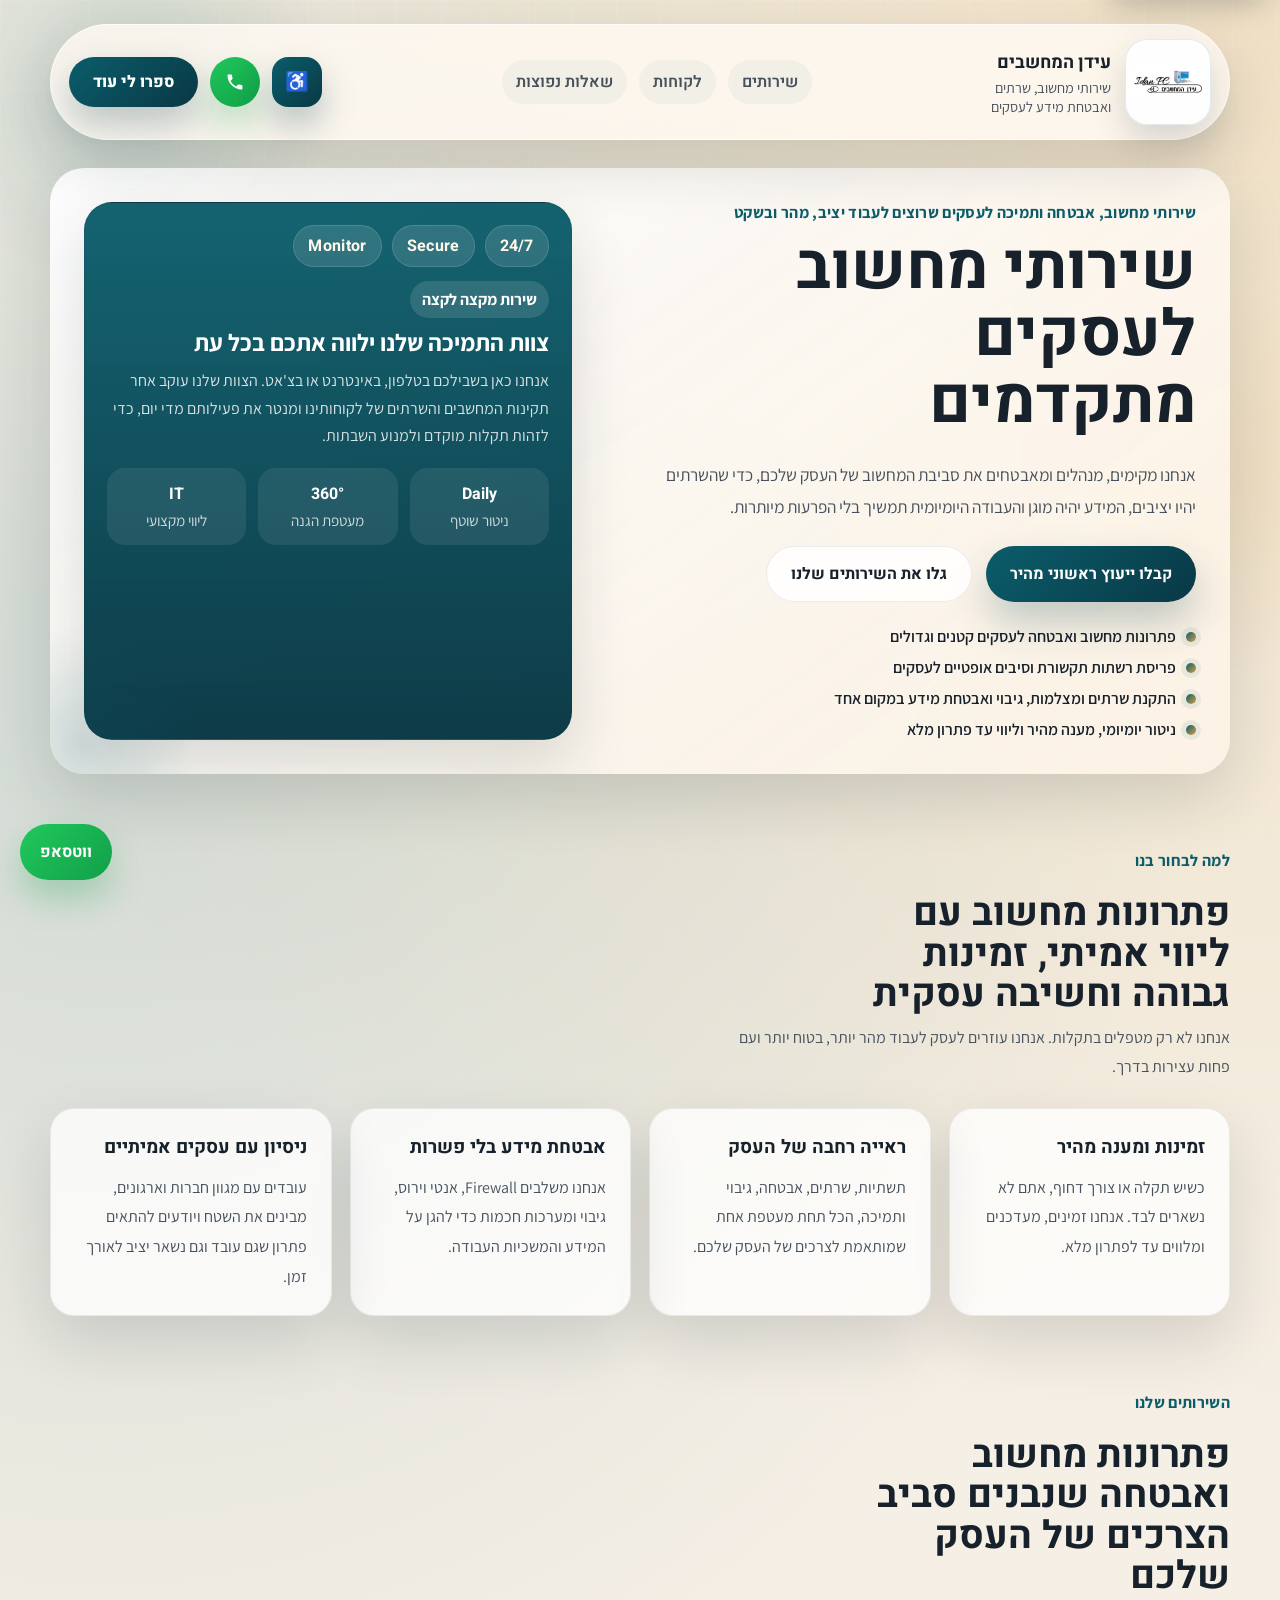
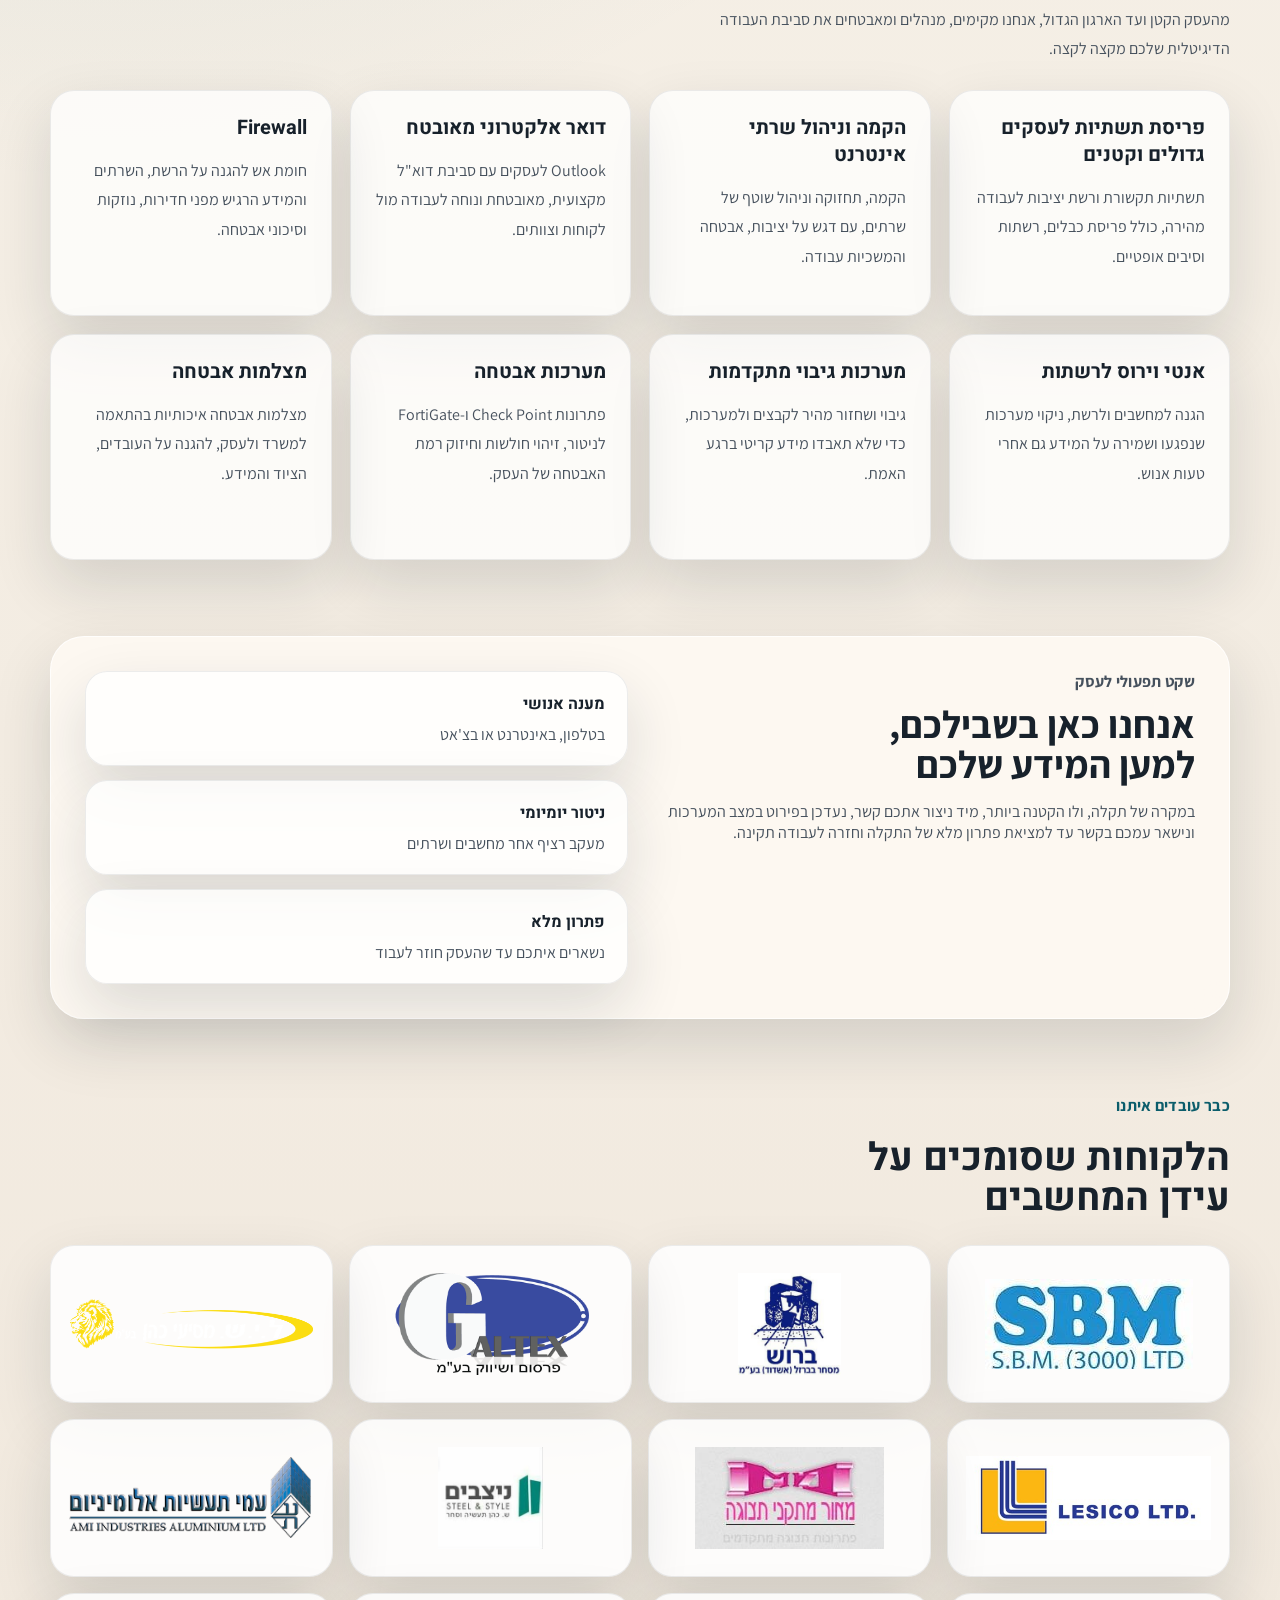
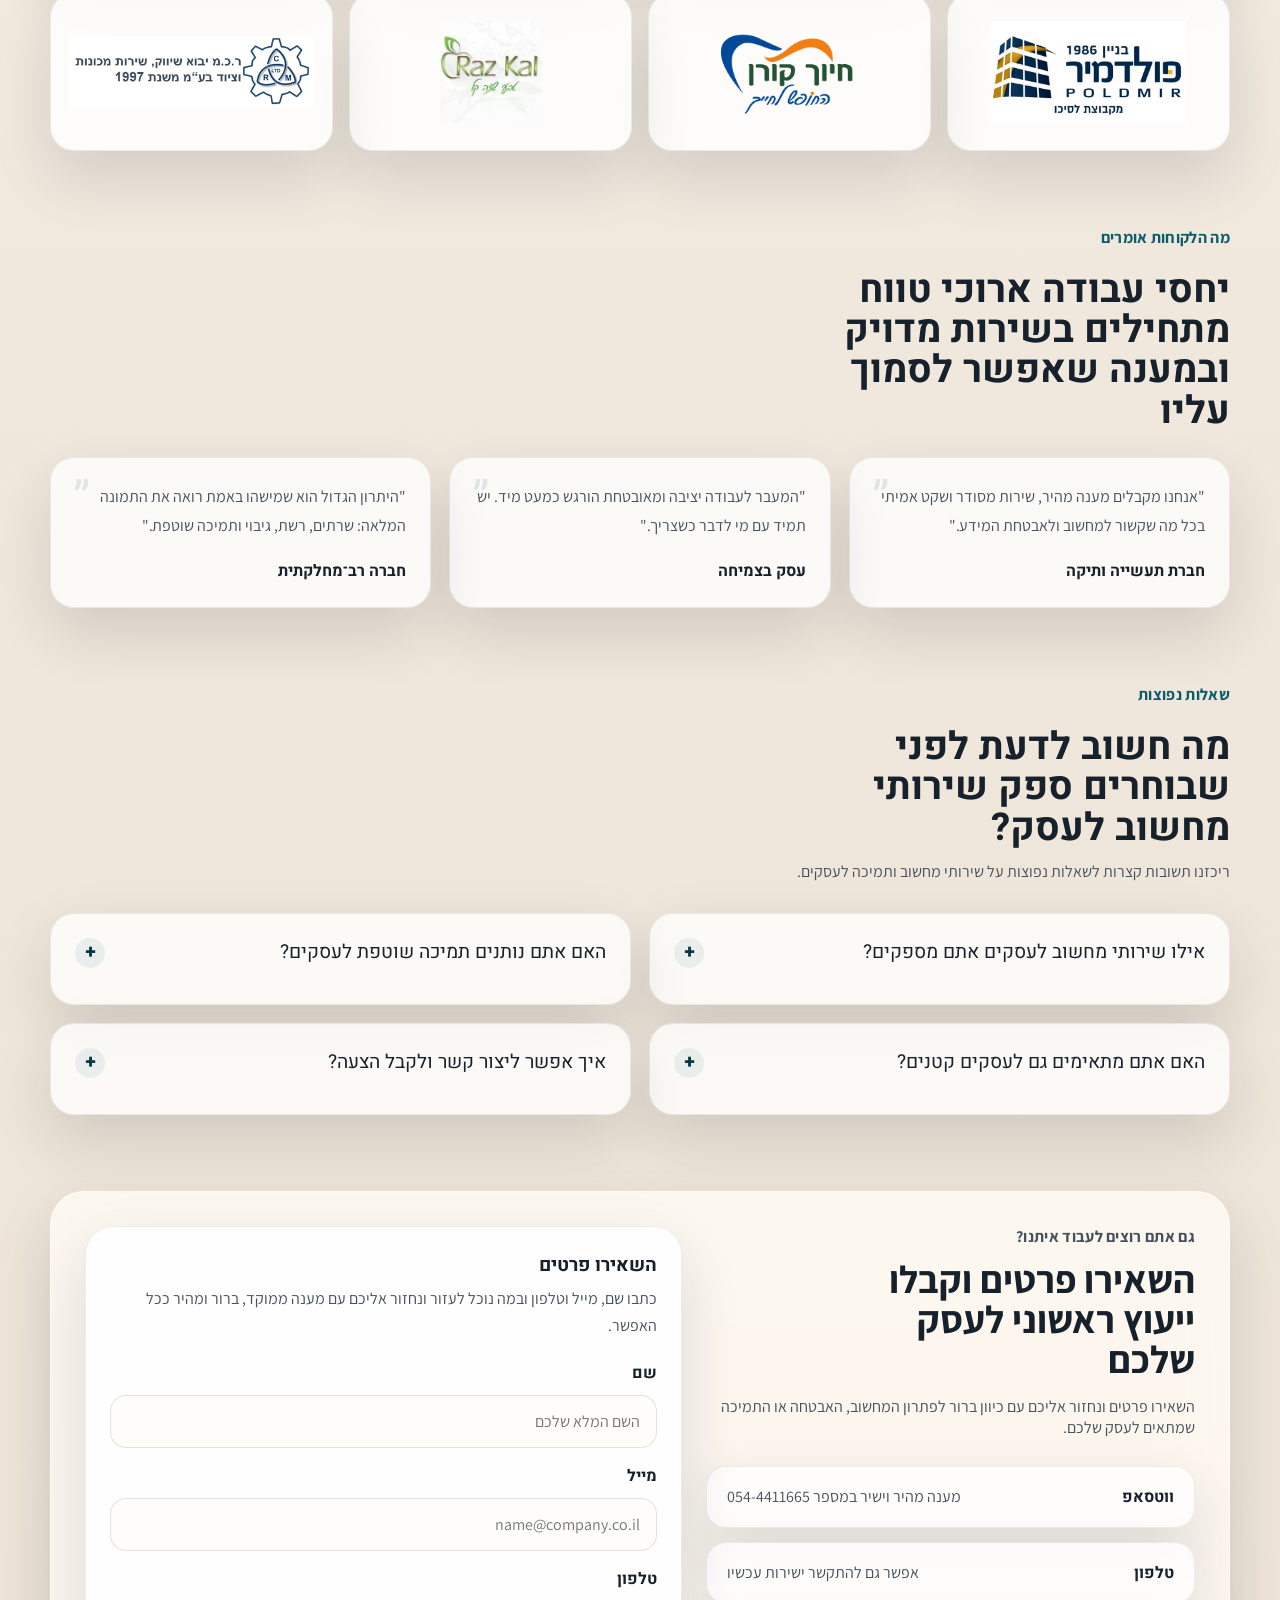
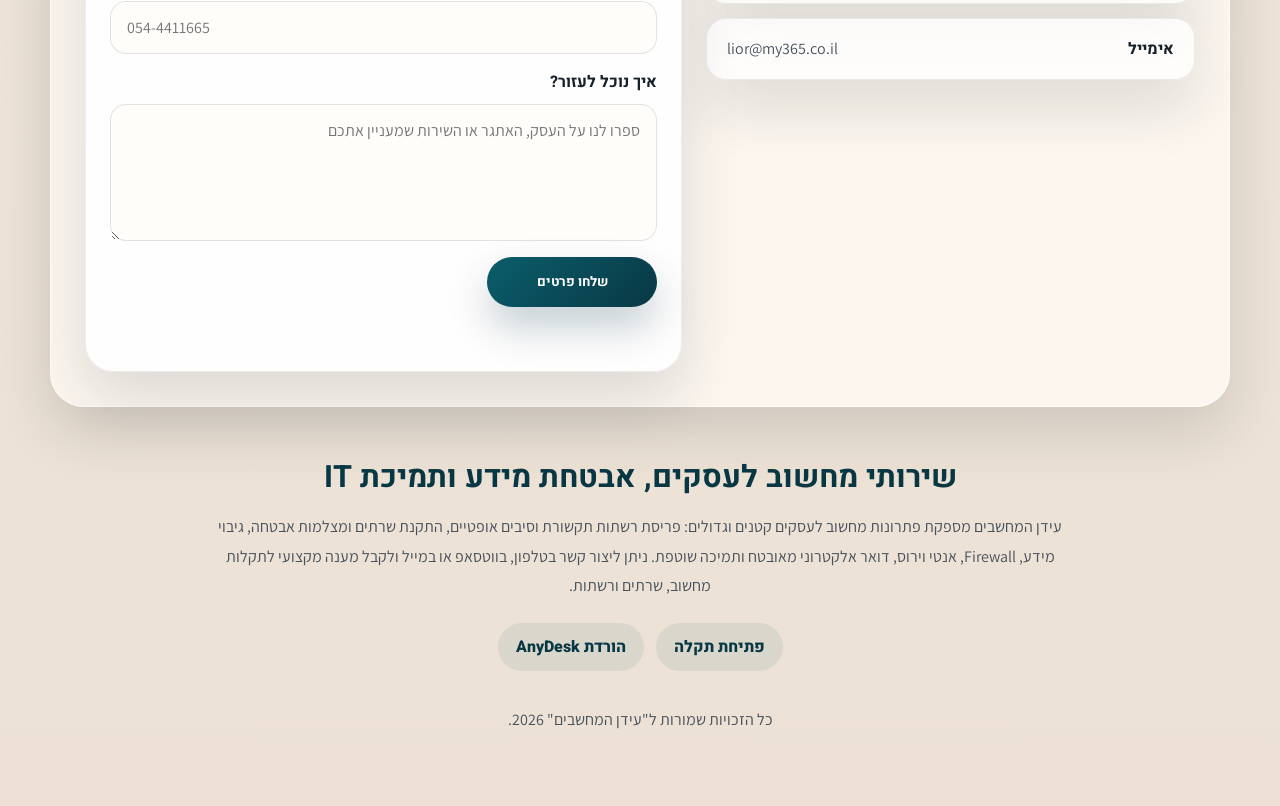
<file: index.html>
<!DOCTYPE html>
<html lang="he" dir="rtl">
<head>
  <meta charset="UTF-8">
  <meta name="viewport" content="width=device-width, initial-scale=1.0">
  <title>עידן המחשבים | שירותי מחשוב, שרתים ואבטחת מידע לעסקים</title>
  <meta
    name="description"
    content='עידן המחשבים מספקת שירותי מחשוב לעסקים, אבטחת מידע, ניהול שרתים, Outlook לעסקים, גיבויים, Firewall, אנטי וירוס ותמיכת IT שוטפת.'
  >
  <meta name="robots" content="index, follow, max-image-preview:large">
  <meta name="theme-color" content="#0b5d6b">
  <link rel="icon" href="assets/logos/לוגו.jpg" type="image/jpeg">
  <link rel="apple-touch-icon" href="assets/logos/לוגו.jpg">
  <link rel="canonical" href="https://my365.co.il/">
  <meta property="og:locale" content="he_IL">
  <meta property="og:type" content="website">
  <meta property="og:url" content="https://my365.co.il/">
  <meta property="og:title" content="עידן המחשבים | שירותי מחשוב, שרתים ואבטחת מידע לעסקים">
  <meta property="og:description" content="שירותי מחשוב לעסקים: תשתיות, שרתים, גיבויים, דוא״ל מאובטח, Firewall, אבטחת מידע ותמיכה שוטפת.">
  <meta property="og:image" content="https://my365.co.il/assets/logos/%D7%9C%D7%95%D7%92%D7%95.jpg">
  <meta property="og:image:alt" content="לוגו עידן המחשבים">
  <meta name="twitter:card" content="summary_large_image">
  <meta name="twitter:title" content="עידן המחשבים | שירותי מחשוב, שרתים ואבטחת מידע לעסקים">
  <meta name="twitter:description" content="שירותי מחשוב לעסקים עם תמיכה שוטפת, שרתים, גיבויים ואבטחת מידע.">
  <meta name="twitter:image" content="https://my365.co.il/assets/logos/%D7%9C%D7%95%D7%92%D7%95.jpg">
  <link rel="preconnect" href="https://fonts.googleapis.com">
  <link rel="preconnect" href="https://fonts.gstatic.com" crossorigin>
  <link href="https://fonts.googleapis.com/css2?family=Heebo:wght@400;500;700;800&family=Assistant:wght@400;600;700&display=swap" rel="stylesheet">
  <link rel="stylesheet" href="styles.css">
  <script type="application/ld+json">
    {
      "@context": "https://schema.org",
      "@graph": [
        {
          "@type": "Organization",
          "name": "עידן המחשבים",
          "url": "https://my365.co.il/",
          "telephone": "+972-54-441-1665",
          "email": "lior@my365.co.il",
          "logo": "https://my365.co.il/assets/logos/%D7%9C%D7%95%D7%92%D7%95.jpg",
          "contactPoint": [
            {
              "@type": "ContactPoint",
              "telephone": "+972-54-441-1665",
              "contactType": "customer service",
              "availableLanguage": ["he"]
            }
          ]
        },
        {
          "@type": "FAQPage",
          "mainEntity": [
            {
              "@type": "Question",
              "name": "אילו שירותי מחשוב לעסקים אתם מספקים?",
              "acceptedAnswer": {
                "@type": "Answer",
                "text": "עידן המחשבים מספקת שירותי מחשוב לעסקים הכוללים תשתיות תקשורת, שרתים, Outlook לעסקים, Firewall, אנטי וירוס, גיבויים, מערכות אבטחה ומצלמות אבטחה."
              }
            },
            {
              "@type": "Question",
              "name": "האם אתם נותנים תמיכה שוטפת לעסקים?",
              "acceptedAnswer": {
                "@type": "Answer",
                "text": "כן. צוות התמיכה של עידן המחשבים מלווה עסקים באופן שוטף, מנטר מחשבים ושרתים מדי יום, ומספק מענה מהיר עד לפתרון מלא של התקלה."
              }
            },
            {
              "@type": "Question",
              "name": "איך אפשר ליצור קשר עם עידן המחשבים?",
              "acceptedAnswer": {
                "@type": "Answer",
                "text": "ניתן ליצור קשר עם עידן המחשבים דרך טופס יצירת קשר באתר, בטלפון 054-4411665 או בווטסאפ לאותו מספר."
              }
            }
          ]
        }
      ]
    }
  </script>
</head>
<body>
  <a class="skip-link" href="#mainContent">דלגו לתוכן המרכזי</a>

  <div class="ambient ambient-one"></div>
  <div class="ambient ambient-two"></div>

  <a class="floating-whatsapp whatsapp-link" data-whatsapp-text="שלום, אשמח לקבל פרטים על שירותי עידן המחשבים." data-lead-source="floating-whatsapp" href="https://wa.me/972544411665?text=%D7%A9%D7%9C%D7%95%D7%9D%2C%20%D7%90%D7%A9%D7%9E%D7%97%20%D7%9C%D7%A7%D7%91%D7%9C%20%D7%A4%D7%A8%D7%98%D7%99%D7%9D%20%D7%A2%D7%9C%20%D7%A9%D7%99%D7%A8%D7%95%D7%AA%D7%99%20%D7%A2%D7%99%D7%93%D7%9F%20%D7%94%D7%9E%D7%97%D7%A9%D7%91%D7%99%D7%9D." target="_blank" rel="noreferrer" aria-label="פנייה בווטסאפ">
    <span>ווטסאפ</span>
  </a>

  <div class="page-shell">
    <header class="site-header">
      <a class="brand" href="#hero" aria-label="עידן המחשבים">
        <img class="brand-logo" src="assets/logos/לוגו.jpg" alt="לוגו עידן המחשבים">
        <span class="brand-text">
          <strong>עידן המחשבים</strong>
          <small>שירותי מחשוב, שרתים<br>ואבטחת מידע לעסקים</small>
        </span>
      </a>

      <nav class="site-nav" id="siteNav" aria-label="ניווט ראשי">
        <a href="#services">שירותים</a>
        <a href="#clients">לקוחות</a>
        <a href="#faq">שאלות נפוצות</a>
      </nav>

      <div class="header-actions">
        <button class="menu-toggle" type="button" aria-expanded="false" aria-controls="siteNav" aria-label="פתחו תפריט">
          <span></span>
          <span></span>
          <span></span>
        </button>
        <div class="a11y-widget">
          <button class="a11y-trigger" id="accessibilityTrigger" type="button" aria-expanded="false" aria-controls="accessibilityPanel" aria-label="פתחו אפשרויות נגישות">
            <span aria-hidden="true">♿</span>
          </button>

          <section class="a11y-panel" id="accessibilityPanel" hidden aria-label="אפשרויות נגישות">
            <div class="a11y-panel-header">
              <h2 class="a11y-title">אפשרויות נגישות</h2>
              <button class="a11y-close" id="accessibilityClose" type="button" aria-label="סגרו תפריט נגישות">×</button>
            </div>

            <div class="a11y-actions">
              <button class="a11y-option" type="button" data-a11y-action="font-up">הגדלת טקסט</button>
              <button class="a11y-option" type="button" data-a11y-action="font-down">הקטנת טקסט</button>
              <button class="a11y-option" type="button" data-a11y-toggle="high-contrast" aria-pressed="false">ניגודיות גבוהה</button>
              <button class="a11y-option" type="button" data-a11y-toggle="underline-links" aria-pressed="false">הדגשת קישורים</button>
              <button class="a11y-option" type="button" data-a11y-toggle="readable-font" aria-pressed="false">גופן קריא</button>
              <button class="a11y-option" type="button" data-a11y-toggle="line-spacing" aria-pressed="false">ריווח שורות</button>
              <button class="a11y-option" type="button" data-a11y-toggle="pause-animations" aria-pressed="false">עצירת אנימציות</button>
              <button class="a11y-option a11y-reset" type="button" data-a11y-action="reset">איפוס</button>
            </div>
          </section>
        </div>
        <a class="header-phone" href="tel:0544411665" aria-label="התקשרו לעידן המחשבים">
          <span class="header-phone-icon" aria-hidden="true">
            <svg viewBox="0 0 24 24" focusable="false">
              <path d="M6.62 10.79a15.46 15.46 0 0 0 6.59 6.59l2.2-2.2a1 1 0 0 1 1-.24 11.1 11.1 0 0 0 3.49.56 1 1 0 0 1 1 1V20a1 1 0 0 1-1 1A17 17 0 0 1 3 4a1 1 0 0 1 1-1h3.5a1 1 0 0 1 1 1 11.1 11.1 0 0 0 .56 3.49 1 1 0 0 1-.25 1.01Z"></path>
            </svg>
          </span>
        </a>
        <a class="nav-cta" href="#contact">ספרו לי עוד</a>
      </div>
    </header>
    <div class="menu-backdrop" aria-hidden="true"></div>

    <main id="mainContent" tabindex="-1">
      <section class="hero reveal" id="hero">
        <div class="hero-copy">
          <p class="eyebrow">שירותי מחשוב, אבטחה ותמיכה לעסקים שרוצים לעבוד יציב, מהר ובשקט</p>
          <h1>שירותי מחשוב לעסקים מתקדמים</h1>
          <p class="hero-lead">
            אנחנו מקימים, מנהלים ומאבטחים את סביבת המחשוב של העסק שלכם, כדי שהשרתים יהיו יציבים,
            המידע יהיה מוגן והעבודה היומיומית תמשיך בלי הפרעות מיותרות.
          </p>

          <div class="hero-actions">
            <a class="button button-primary" href="#contact">קבלו ייעוץ ראשוני מהיר</a>
            <a class="button button-secondary" href="#services">גלו את השירותים שלנו</a>
          </div>

          <ul class="hero-points">
            <li>פתרונות מחשוב ואבטחה לעסקים קטנים וגדולים</li>
            <li>פריסת רשתות תקשורת וסיבים אופטיים לעסקים</li>
            <li>התקנת שרתים ומצלמות, גיבוי ואבטחת מידע במקום אחד</li>
            <li>ניטור יומיומי, מענה מהיר וליווי עד פתרון מלא</li>
          </ul>
        </div>

        <aside class="hero-panel">
          <div class="hero-panel-card reveal">
            <div class="support-visual" aria-hidden="true">
              <span>24/7</span>
              <span>Secure</span>
              <span>Monitor</span>
            </div>
            <span class="panel-badge">שירות מקצה לקצה</span>
            <h2>צוות התמיכה שלנו ילווה אתכם בכל עת</h2>
            <p>
              אנחנו כאן בשבילכם בטלפון, באינטרנט או בצ'אט. הצוות שלנו עוקב אחר תקינות המחשבים
              והשרתים של לקוחותינו ומנטר את פעילותם מדי יום, כדי לזהות תקלות מוקדם ולמנוע השבתות.
            </p>

            <div class="mini-stats">
              <div>
                <strong>Daily</strong>
                <span>ניטור שוטף</span>
              </div>
              <div>
                <strong>360°</strong>
                <span>מעטפת הגנה</span>
              </div>
              <div>
                <strong>IT</strong>
                <span>ליווי מקצועי</span>
              </div>
            </div>
          </div>
        </aside>
      </section>

      <section class="why-us-section" id="why-us" aria-labelledby="whyUsTitle">
        <div class="section-heading reveal">
          <p class="eyebrow">למה לבחור בנו</p>
          <h2 id="whyUsTitle">פתרונות מחשוב עם ליווי אמיתי, זמינות גבוהה וחשיבה עסקית</h2>
          <p class="section-lead">
            אנחנו לא רק מטפלים בתקלות. אנחנו עוזרים לעסק לעבוד מהר יותר, בטוח יותר ועם פחות עצירות בדרך.
          </p>
        </div>

        <div class="why-us-grid">
          <article class="why-card reveal">
            <h3>זמינות ומענה מהיר</h3>
            <p>כשיש תקלה או צורך דחוף, אתם לא נשארים לבד. אנחנו זמינים, מעדכנים ומלווים עד לפתרון מלא.</p>
          </article>

          <article class="why-card reveal">
            <h3>ראייה רחבה של העסק</h3>
            <p>תשתיות, שרתים, אבטחה, גיבוי ותמיכה, הכל תחת מעטפת אחת שמותאמת לצרכים של העסק שלכם.</p>
          </article>

          <article class="why-card reveal">
            <h3>אבטחת מידע בלי פשרות</h3>
            <p>אנחנו משלבים Firewall, אנטי וירוס, גיבוי ומערכות חכמות כדי להגן על המידע והמשכיות העבודה.</p>
          </article>

          <article class="why-card reveal">
            <h3>ניסיון עם עסקים אמיתיים</h3>
            <p>עובדים עם מגוון חברות וארגונים, מבינים את השטח ויודעים להתאים פתרון שגם עובד וגם נשאר יציב לאורך זמן.</p>
          </article>
        </div>
      </section>

      <section class="services-section" id="services" aria-labelledby="servicesTitle">
        <div class="section-heading reveal">
          <p class="eyebrow">השירותים שלנו</p>
          <h2 id="servicesTitle">פתרונות מחשוב ואבטחה שנבנים סביב הצרכים של העסק שלכם</h2>
          <p class="section-lead">
            מהעסק הקטן ועד הארגון הגדול, אנחנו מקימים, מנהלים ומאבטחים את סביבת העבודה
            הדיגיטלית שלכם מקצה לקצה.
          </p>
        </div>

        <div class="services-grid">
          <article class="service-card reveal">
            <h3>פריסת תשתיות לעסקים גדולים וקטנים</h3>
            <p>תשתיות תקשורת ורשת יציבות לעבודה מהירה, כולל פריסת כבלים, רשתות וסיבים אופטיים.</p>
          </article>

          <article class="service-card reveal">
            <h3>הקמה וניהול שרתי אינטרנט</h3>
            <p>הקמה, תחזוקה וניהול שוטף של שרתים, עם דגש על יציבות, אבטחה והמשכיות עבודה.</p>
          </article>

          <article class="service-card reveal">
            <h3>דואר אלקטרוני מאובטח</h3>
            <p>Outlook לעסקים עם סביבת דוא"ל מקצועית, מאובטחת ונוחה לעבודה מול לקוחות וצוותים.</p>
          </article>

          <article class="service-card reveal">
            <h3>Firewall</h3>
            <p>חומת אש להגנה על הרשת, השרתים והמידע הרגיש מפני חדירות, נוזקות וסיכוני אבטחה.</p>
          </article>

          <article class="service-card reveal">
            <h3>אנטי וירוס לרשתות</h3>
            <p>הגנה למחשבים ולרשת, ניקוי מערכות שנפגעו ושמירה על המידע גם אחרי טעות אנוש.</p>
          </article>

          <article class="service-card reveal">
            <h3>מערכות גיבוי מתקדמות</h3>
            <p>גיבוי ושחזור מהיר לקבצים ולמערכות, כדי שלא תאבדו מידע קריטי ברגע האמת.</p>
          </article>

          <article class="service-card reveal">
            <h3>מערכות אבטחה</h3>
            <p>פתרונות Check Point ו-FortiGate לניטור, זיהוי חולשות וחיזוק רמת האבטחה של העסק.</p>
          </article>

          <article class="service-card reveal">
            <h3>מצלמות אבטחה</h3>
            <p>מצלמות אבטחה איכותיות בהתאמה למשרד ולעסק, להגנה על העובדים, הציוד והמידע.</p>
          </article>
        </div>
      </section>

      <section class="support-section reveal" aria-labelledby="supportTitle">
        <div class="support-copy">
          <p class="eyebrow">שקט תפעולי לעסק</p>
          <h2 id="supportTitle">אנחנו כאן בשבילכם, למען המידע שלכם</h2>
          <p>
            במקרה של תקלה, ולו הקטנה ביותר, מיד ניצור אתכם קשר, נעדכן בפירוט במצב המערכות
            ונישאר עמכם בקשר עד למציאת פתרון מלא של התקלה וחזרה לעבודה תקינה.
          </p>
        </div>

        <div class="support-tiles">
          <div class="support-tile">
            <strong>מענה אנושי</strong>
            <span>בטלפון, באינטרנט או בצ'אט</span>
          </div>
          <div class="support-tile">
            <strong>ניטור יומיומי</strong>
            <span>מעקב רציף אחר מחשבים ושרתים</span>
          </div>
          <div class="support-tile">
            <strong>פתרון מלא</strong>
            <span>נשארים איתכם עד שהעסק חוזר לעבוד</span>
          </div>
        </div>
      </section>

      <section class="clients-section" id="clients" aria-labelledby="clientsTitle">
        <div class="section-heading reveal">
          <p class="eyebrow">כבר עובדים איתנו</p>
          <h2 id="clientsTitle">הלקוחות שסומכים על עידן המחשבים</h2>
        </div>

        <div class="logo-grid" role="list" aria-label="לוגואים של לקוחות">
          <article class="logo-card reveal" role="listitem"><img src="assets/logos/SBM.jpg" alt="לוגו SBM" loading="lazy" decoding="async"></article>
          <article class="logo-card reveal" role="listitem"><img src="assets/logos/ברוש.jpg" alt="לוגו ברוש" loading="lazy" decoding="async"></article>
          <article class="logo-card reveal" role="listitem"><img src="assets/logos/גלטקס.png" alt="לוגו גלטקס" loading="lazy" decoding="async"></article>
          <article class="logo-card reveal" role="listitem"><img src="assets/logos/ליש.png" alt="לוגו ל.י.ש מסיעי כהן" loading="lazy" decoding="async"></article>
          <article class="logo-card reveal" role="listitem"><img src="assets/logos/לסיקו.jpg" alt="לוגו לסיקו" loading="lazy" decoding="async"></article>
          <article class="logo-card reveal" role="listitem"><img src="assets/logos/מאור.jpg" alt="לוגו מאור מחממי תנובה" loading="lazy" decoding="async"></article>
          <article class="logo-card reveal" role="listitem"><img src="assets/logos/ניצבים.jpg" alt="לוגו ניצבים" loading="lazy" decoding="async"></article>
          <article class="logo-card reveal" role="listitem"><img src="assets/logos/עמי אלומיניום.png" alt="לוגו עמי תעשיות אלומיניום" loading="lazy" decoding="async"></article>
          <article class="logo-card reveal" role="listitem"><img src="assets/logos/פולדמיר.jpg" alt="לוגו פולדמיר" loading="lazy" decoding="async"></article>
          <article class="logo-card reveal" role="listitem"><img src="assets/logos/קורן.png" alt="לוגו חיוך קורן" loading="lazy" decoding="async"></article>
          <article class="logo-card reveal" role="listitem"><img src="assets/logos/רז קל.jpg" alt="לוגו רז קל" loading="lazy" decoding="async"></article>
          <article class="logo-card reveal" role="listitem"><img src="assets/logos/רכמ.png" alt='לוגו ר.כ.מ יבוא שיווק שירות מכונות' loading="lazy" decoding="async"></article>
        </div>
      </section>

      <section class="testimonials-section" id="testimonials" aria-labelledby="testimonialsTitle">
        <div class="section-heading reveal">
          <p class="eyebrow">מה הלקוחות אומרים</p>
          <h2 id="testimonialsTitle">יחסי עבודה ארוכי טווח מתחילים בשירות מדויק ובמענה שאפשר לסמוך עליו</h2>
        </div>

        <div class="testimonials-grid">
          <article class="testimonial-card reveal">
            <p>"אנחנו מקבלים מענה מהיר, שירות מסודר ושקט אמיתי בכל מה שקשור למחשוב ולאבטחת המידע."</p>
            <strong>חברת תעשייה ותיקה</strong>
          </article>

          <article class="testimonial-card reveal">
            <p>"המעבר לעבודה יציבה ומאובטחת הורגש כמעט מיד. יש תמיד עם מי לדבר כשצריך."</p>
            <strong>עסק בצמיחה</strong>
          </article>

          <article class="testimonial-card reveal">
            <p>"היתרון הגדול הוא שמישהו באמת רואה את התמונה המלאה: שרתים, רשת, גיבוי ותמיכה שוטפת."</p>
            <strong>חברה רב־מחלקתית</strong>
          </article>
        </div>
      </section>

      <section class="faq-section" id="faq" aria-labelledby="faqTitle">
        <div class="section-heading reveal">
          <p class="eyebrow">שאלות נפוצות</p>
          <h2 id="faqTitle">מה חשוב לדעת לפני שבוחרים ספק שירותי מחשוב לעסק?</h2>
          <p class="section-lead">
            ריכזנו תשובות קצרות לשאלות נפוצות על שירותי מחשוב ותמיכה לעסקים.
          </p>
        </div>

        <div class="faq-grid">
          <details class="faq-card reveal">
            <summary>אילו שירותי מחשוב לעסקים אתם מספקים?</summary>
            <p>אנחנו מספקים פריסת תשתיות, שרתי אינטרנט, Outlook לעסקים, Firewall, אנטי וירוס לרשתות, מערכות גיבוי, מערכות אבטחה ומצלמות אבטחה.</p>
          </details>

          <details class="faq-card reveal">
            <summary>האם אתם נותנים תמיכה שוטפת לעסקים?</summary>
            <p>כן. צוות התמיכה שלנו מנטר מחשבים ושרתים מדי יום, מזהה תקלות בזמן ומלווה אתכם עד לפתרון מלא וחזרה לעבודה תקינה.</p>
          </details>

          <details class="faq-card reveal">
            <summary>האם אתם מתאימים גם לעסקים קטנים?</summary>
            <p>בהחלט. השירותים שלנו מתאימים לעסקים קטנים, בינוניים וגדולים, עם התאמה לפעילות, לתשתיות ולרמת האבטחה שכל עסק צריך.</p>
          </details>

          <details class="faq-card reveal">
            <summary>איך אפשר ליצור קשר ולקבל הצעה?</summary>
            <p>אפשר להשאיר פרטים בטופס, לשלוח הודעה בווטסאפ או להתקשר ישירות למספר 054-4411665 ולקבל מענה מהיר.</p>
          </details>
        </div>
      </section>

      <section class="contact-section reveal" id="contact" aria-labelledby="contactTitle">
        <div class="contact-copy">
          <p class="eyebrow">גם אתם רוצים לעבוד איתנו?</p>
          <h2 id="contactTitle">השאירו פרטים וקבלו ייעוץ ראשוני לעסק שלכם</h2>
          <p>
            השאירו פרטים ונחזור אליכם עם כיוון ברור לפתרון המחשוב, האבטחה או התמיכה שמתאים לעסק שלכם.
          </p>

          <div class="contact-options">
            <a class="contact-option whatsapp-link" data-whatsapp-text="שלום, אני מעוניין/ת לקבל ייעוץ על שירותי המחשוב." data-lead-source="contact-whatsapp" href="https://wa.me/972544411665?text=%D7%A9%D7%9C%D7%95%D7%9D%2C%20%D7%90%D7%A0%D7%99%20%D7%9E%D7%A2%D7%95%D7%A0%D7%99%D7%99%D7%9F%2F%D7%AA%20%D7%9C%D7%A7%D7%91%D7%9C%20%D7%99%D7%99%D7%A2%D7%95%D7%A5%20%D7%A2%D7%9C%20%D7%A9%D7%99%D7%A8%D7%95%D7%AA%D7%99%20%D7%94%D7%9E%D7%97%D7%A9%D7%95%D7%91." target="_blank" rel="noreferrer">
              <strong>ווטסאפ</strong>
              <span>מענה מהיר וישיר במספר 054-4411665</span>
            </a>

            <a class="contact-option" href="tel:0544411665">
              <strong>טלפון</strong>
              <span>אפשר גם להתקשר ישירות עכשיו</span>
            </a>

            <a class="contact-option" href="mailto:lior@my365.co.il">
              <strong>אימייל</strong>
              <span>lior@my365.co.il</span>
            </a>

          </div>
        </div>

        <form
          class="contact-form"
          id="contactForm"
          action=""
          method="POST"
          novalidate
          aria-labelledby="contactFormTitle"
          aria-describedby="contactFormHelp formFeedback"
        >
          <div class="form-intro">
            <h3 id="contactFormTitle">השאירו פרטים</h3>
            <p id="contactFormHelp">כתבו שם, מייל וטלפון ובמה נוכל לעזור ונחזור אליכם עם מענה ממוקד, ברור ומהיר ככל האפשר.</p>
          </div>

          <label for="contactName">
            <span>שם</span>
            <input id="contactName" type="text" name="name" placeholder="השם המלא שלכם" autocomplete="name" required aria-required="true">
          </label>

          <label for="contactEmail">
            <span>מייל</span>
            <input id="contactEmail" type="email" name="email" placeholder="name@company.co.il" autocomplete="email" required aria-required="true">
          </label>

          <label for="contactPhone">
            <span>טלפון</span>
            <input id="contactPhone" type="tel" name="phone" placeholder="054-4411665" autocomplete="tel" required aria-required="true">
          </label>

          <label for="contactMessage">
            <span>איך נוכל לעזור?</span>
            <textarea id="contactMessage" name="message" rows="5" placeholder="ספרו לנו על העסק, האתגר או השירות שמעניין אתכם"></textarea>
          </label>

          <button class="button button-primary submit-button" type="submit">שלחו פרטים</button>
          <p class="form-feedback" id="formFeedback" role="status" aria-live="polite"></p>
        </form>
      </section>
    </main>

    <footer class="site-footer">
      <div class="footer-seo">
        <h2>שירותי מחשוב לעסקים, אבטחת מידע ותמיכת IT</h2>
        <p>
          עידן המחשבים מספקת פתרונות מחשוב לעסקים קטנים וגדולים: פריסת רשתות תקשורת וסיבים אופטיים,
          התקנת שרתים ומצלמות אבטחה, גיבוי מידע, Firewall, אנטי וירוס, דואר אלקטרוני מאובטח ותמיכה שוטפת.
          ניתן ליצור קשר בטלפון, בווטסאפ או במייל ולקבל מענה מקצועי לתקלות מחשוב, שרתים ורשתות.
        </p>
      </div>

      <nav class="footer-tools" aria-label="קישורי שירות ותמיכה">
        <a href="ticket-form.html" target="_blank" rel="noopener">פתיחת תקלה</a>
        <a href="https://anydesk.com/en/downloads" target="_blank" rel="noreferrer">הורדת AnyDesk</a>
      </nav>

      <p>כל הזכויות שמורות ל"עידן המחשבים" 2026.</p>
    </footer>
  </div>

  <script src="script.js"></script>
</body>
</html>
</file>
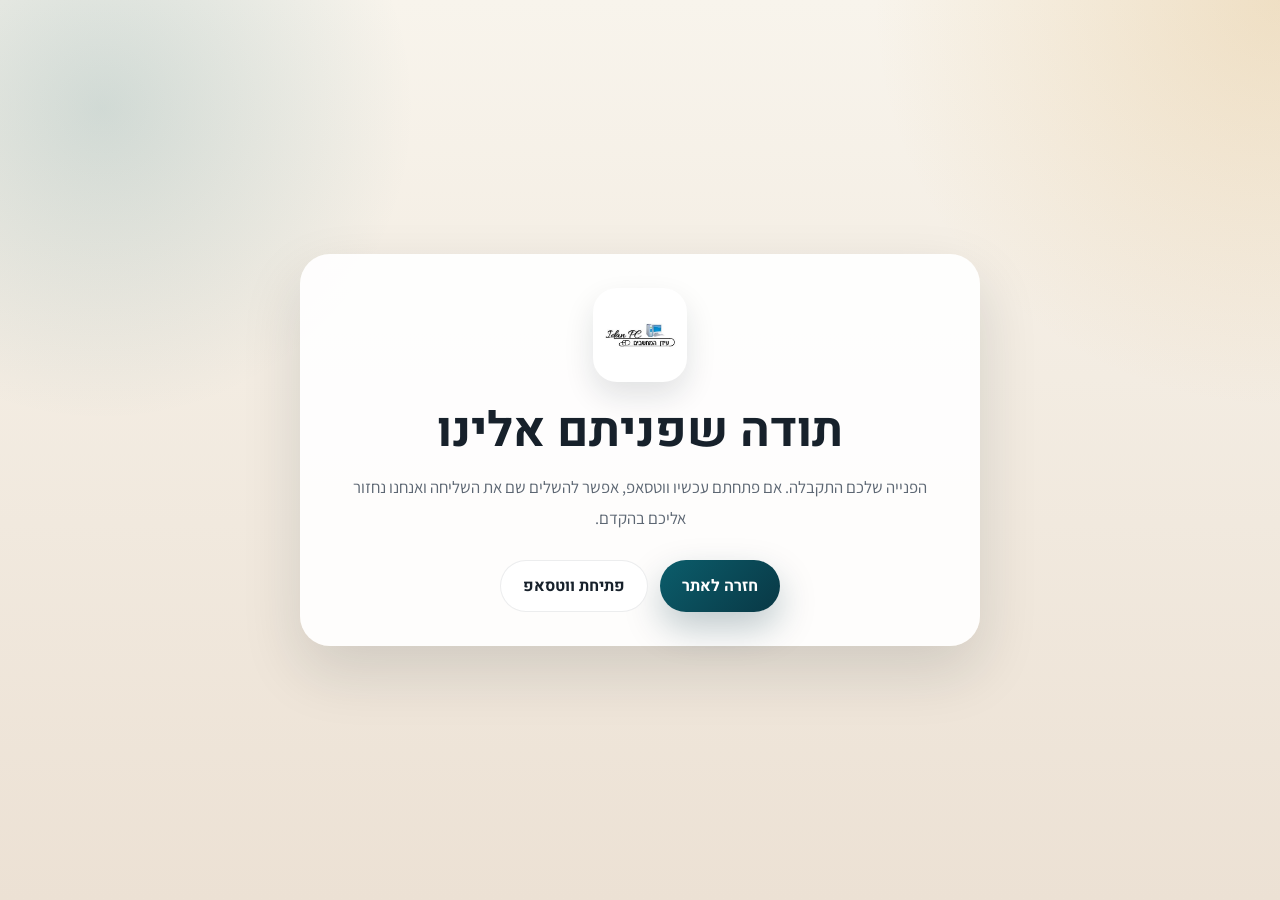
<file: thank-you.html>
<!DOCTYPE html>
<html lang="he" dir="rtl">
<head>
  <meta charset="UTF-8">
  <meta name="viewport" content="width=device-width, initial-scale=1.0">
  <title>תודה שפניתם | עידן המחשבים</title>
  <meta name="robots" content="noindex, nofollow">
  <script>
    window.dataLayer = window.dataLayer || [];
  </script>
  <link rel="preconnect" href="https://fonts.googleapis.com">
  <link rel="preconnect" href="https://fonts.gstatic.com" crossorigin>
  <link href="https://fonts.googleapis.com/css2?family=Heebo:wght@400;500;700;800&family=Assistant:wght@400;600;700&display=swap" rel="stylesheet">
  <style>
    :root {
      --ink: #17212b;
      --muted: #5d6773;
      --brand: #0b5d6b;
      --brand-deep: #093845;
      --surface: rgba(255, 255, 255, 0.92);
      --shadow: 0 25px 60px rgba(19, 34, 42, 0.14);
    }

    * {
      box-sizing: border-box;
    }

    body {
      margin: 0;
      min-height: 100vh;
      display: grid;
      place-items: center;
      padding: 24px;
      font-family: "Assistant", sans-serif;
      color: var(--ink);
      background:
        radial-gradient(circle at top right, rgba(211, 157, 69, 0.24), transparent 26%),
        radial-gradient(circle at 8% 12%, rgba(11, 93, 107, 0.16), transparent 22%),
        linear-gradient(180deg, #f8f4ec 0%, #ece1d4 100%);
    }

    .thanks-card {
      width: min(680px, 100%);
      padding: 34px;
      border-radius: 30px;
      background: var(--surface);
      box-shadow: var(--shadow);
      text-align: center;
    }

    .thanks-logo {
      width: 94px;
      height: 94px;
      object-fit: contain;
      margin: 0 auto 18px;
      padding: 8px;
      background: #fff;
      border-radius: 24px;
      box-shadow: 0 14px 30px rgba(13, 34, 44, 0.12);
    }

    h1 {
      margin: 0 0 14px;
      font-family: "Heebo", sans-serif;
      font-size: clamp(2rem, 5vw, 3rem);
      line-height: 1.1;
    }

    p {
      margin: 0;
      color: var(--muted);
      line-height: 1.85;
      font-size: 1.05rem;
    }

    .thanks-meta {
      margin-top: 18px;
      color: var(--brand);
      font-weight: 700;
    }

    .thanks-actions {
      display: flex;
      justify-content: center;
      gap: 12px;
      flex-wrap: wrap;
      margin-top: 26px;
    }

    .thanks-actions a {
      display: inline-flex;
      align-items: center;
      justify-content: center;
      min-height: 48px;
      padding: 13px 22px;
      border-radius: 999px;
      text-decoration: none;
      font-family: "Heebo", sans-serif;
      font-weight: 700;
    }

    .thanks-primary {
      background: linear-gradient(135deg, var(--brand), var(--brand-deep));
      color: #fff;
      box-shadow: 0 16px 36px rgba(6, 56, 69, 0.26);
    }

    .thanks-secondary {
      background: #fff;
      color: var(--ink);
      border: 1px solid rgba(23, 33, 43, 0.08);
    }

    @media (max-width: 480px) {
      .thanks-card {
        padding: 24px 18px;
      }

      .thanks-actions a {
        width: 100%;
      }
    }
  </style>
</head>
<body>
  <main class="thanks-card">
    <img class="thanks-logo" src="assets/logos/לוגו.jpg" alt="לוגו עידן המחשבים">
    <h1>תודה שפניתם אלינו</h1>
    <p id="thanksMessage">הפנייה שלכם התקבלה. אם פתחתם עכשיו ווטסאפ, אפשר להשלים שם את השליחה ואנחנו נחזור אליכם בהקדם.</p>
    <p class="thanks-meta" id="thanksMeta"></p>

    <div class="thanks-actions">
      <a class="thanks-primary" href="index.html">חזרה לאתר</a>
      <a class="thanks-secondary" href="https://wa.me/972544411665" target="_blank" rel="noreferrer">פתיחת ווטסאפ</a>
    </div>
  </main>

  <script>
    const params = new URLSearchParams(window.location.search);
    const source = params.get("source");
    const action = params.get("action");
    const thanksMeta = document.getElementById("thanksMeta");
    const thanksMessage = document.getElementById("thanksMessage");

    if (thanksMeta && source) {
      thanksMeta.textContent = `מקור הפנייה: ${source}`;
    }

    if (thanksMessage && action === "whatsapp") {
      thanksMessage.textContent = "העברנו אתכם לווטסאפ כדי שתוכלו להשלים את הפנייה בקלות. ברגע שההודעה תישלח, נחזור אליכם בהקדם.";
    }

    window.dataLayer.push({
      event: "thank_you_view",
      lead_source: source || "unknown",
      lead_action: action || "unknown",
      page_type: "thank_you"
    });
  </script>
</body>
</html>
</file>
<file: styles.css>
:root {
  --bg: #efe5d8;
  --surface: rgba(255, 251, 245, 0.78);
  --surface-strong: rgba(255, 255, 255, 0.92);
  --ink: #17212b;
  --muted: #46515d;
  --line: rgba(23, 33, 43, 0.08);
  --brand: #0b5d6b;
  --brand-deep: #093845;
  --accent: #d39d45;
  --accent-soft: rgba(211, 157, 69, 0.18);
  --shadow: 0 25px 60px rgba(19, 34, 42, 0.14);
  --radius-lg: 34px;
  --radius-md: 24px;
  --radius-sm: 18px;
  --container: min(1180px, calc(100vw - 32px));
}

* {
  box-sizing: border-box;
}

html {
  scroll-behavior: smooth;
}

main section[id] {
  scroll-margin-top: 140px;
}

.skip-link {
  position: fixed;
  top: 12px;
  right: 12px;
  z-index: 100;
  transform: translateY(-150%);
  padding: 12px 18px;
  border-radius: 999px;
  background: #071116;
  color: #fff;
  font-family: "Heebo", sans-serif;
  font-weight: 800;
  box-shadow: 0 14px 32px rgba(7, 17, 22, 0.28);
}

.skip-link:focus {
  transform: translateY(0);
}

:focus {
  outline: none;
}

:focus-visible {
  outline: 4px solid #f5b84b;
  outline-offset: 4px;
  box-shadow: 0 0 0 7px rgba(7, 17, 22, 0.18);
}

main:focus-visible {
  outline: none;
  box-shadow: none;
}

body {
  margin: 0;
  color: var(--ink);
  font-family: "Assistant", sans-serif;
  background:
    radial-gradient(circle at top right, rgba(211, 157, 69, 0.24), transparent 26%),
    radial-gradient(circle at 8% 12%, rgba(11, 93, 107, 0.16), transparent 22%),
    linear-gradient(180deg, #f8f4ec 0%, #ece1d4 100%);
  overflow-x: hidden;
}

body.a11y-font-large {
  font-size: 112%;
}

body.a11y-font-xlarge {
  font-size: 124%;
}

body.a11y-high-contrast {
  --bg: #fff;
  --surface: rgba(255, 255, 255, 0.98);
  --surface-strong: rgba(255, 255, 255, 1);
  --ink: #071116;
  --muted: #22303b;
  --line: rgba(0, 0, 0, 0.16);
  --brand: #003b49;
  --brand-deep: #001e26;
  --accent: #b77900;
  background: #fff8ee;
}

body.a11y-underline-links a {
  text-decoration: underline;
  text-underline-offset: 0.18em;
}

body.a11y-readable-font,
body.a11y-readable-font .brand-text strong,
body.a11y-readable-font .site-nav a,
body.a11y-readable-font .nav-cta,
body.a11y-readable-font .button,
body.a11y-readable-font .section-heading h2,
body.a11y-readable-font .service-card h3,
body.a11y-readable-font .support-tile strong,
body.a11y-readable-font .contact-option strong,
body.a11y-readable-font .form-intro strong {
  font-family: Arial, Helvetica, sans-serif;
}

body.a11y-line-spacing p,
body.a11y-line-spacing li,
body.a11y-line-spacing span,
body.a11y-line-spacing label,
body.a11y-line-spacing input,
body.a11y-line-spacing textarea {
  line-height: 1.95;
}

body.a11y-pause-animations *,
body.a11y-pause-animations *::before,
body.a11y-pause-animations *::after {
  animation: none !important;
  transition: none !important;
  scroll-behavior: auto !important;
}

body::before {
  content: "";
  position: fixed;
  inset: 0;
  background-image:
    linear-gradient(rgba(255, 255, 255, 0.18) 1px, transparent 1px),
    linear-gradient(90deg, rgba(255, 255, 255, 0.18) 1px, transparent 1px);
  background-size: 44px 44px;
  mask-image: linear-gradient(180deg, rgba(0, 0, 0, 0.55), transparent 84%);
  pointer-events: none;
}

a {
  color: inherit;
  text-decoration: none;
}

img {
  max-width: 100%;
  display: block;
}

.ambient {
  position: fixed;
  width: 420px;
  height: 420px;
  border-radius: 50%;
  filter: blur(16px);
  opacity: 0.32;
  pointer-events: none;
  z-index: 0;
  animation: drift 14s ease-in-out infinite;
}

.ambient-one {
  top: -120px;
  left: -80px;
  background: radial-gradient(circle, rgba(11, 93, 107, 0.42), transparent 68%);
}

.ambient-two {
  right: -120px;
  top: 30%;
  background: radial-gradient(circle, rgba(211, 157, 69, 0.38), transparent 66%);
  animation-delay: -7s;
}

.page-shell {
  width: var(--container);
  margin: 0 auto;
  padding: 24px 0 48px;
  position: relative;
  z-index: 1;
}

.site-header,
.hero,
.trust-strip,
.support-section,
.contact-section {
  backdrop-filter: blur(18px);
}

.site-header {
  display: flex;
  align-items: center;
  justify-content: space-between;
  gap: 16px;
  padding: 14px 18px;
  position: sticky;
  top: 14px;
  z-index: 20;
  background: rgba(255, 250, 242, 0.84);
  border: 1px solid rgba(255, 255, 255, 0.74);
  border-radius: 999px;
  box-shadow: var(--shadow);
}

.menu-backdrop {
  display: none;
}

.brand {
  display: inline-flex;
  align-items: center;
  gap: 14px;
  min-width: 0;
  flex: 0 1 auto;
}

.brand-logo {
  width: 86px;
  height: 86px;
  object-fit: contain;
  object-position: center;
  padding: 4px;
  background: rgba(255, 255, 255, 0.98);
  border: 1px solid rgba(11, 93, 107, 0.12);
  border-radius: 22px;
  box-shadow: 0 16px 34px rgba(13, 34, 44, 0.16);
}

.brand-text {
  display: grid;
  gap: 2px;
}

.brand-text strong,
.site-nav a,
.nav-cta,
.button,
.section-heading h2,
.service-card h3,
.support-tile strong,
.contact-option strong,
.form-intro strong {
  font-family: "Heebo", sans-serif;
}

.brand-text strong {
  font-size: 1.12rem;
}

.brand-text small {
  color: var(--muted);
  font-size: 0.9rem;
}

.site-nav {
  display: flex;
  gap: 12px;
  flex: 1 1 auto;
  justify-content: center;
}

.menu-toggle {
  display: none;
  align-items: center;
  justify-content: center;
  flex-direction: column;
  gap: 4px;
  width: 50px;
  height: 50px;
  padding: 0;
  border: 0;
  border-radius: 16px;
  background: rgba(11, 93, 107, 0.1);
  color: var(--brand-deep);
  box-shadow: 0 10px 24px rgba(11, 93, 107, 0.14);
  cursor: pointer;
}

.menu-toggle span {
  width: 20px;
  height: 2px;
  border-radius: 999px;
  background: currentColor;
  transition: transform 180ms ease, opacity 180ms ease;
}

.site-header.menu-open .menu-toggle span:nth-child(1) {
  transform: translateY(6px) rotate(45deg);
}

.site-header.menu-open .menu-toggle span:nth-child(2) {
  opacity: 0;
}

.site-header.menu-open .menu-toggle span:nth-child(3) {
  transform: translateY(-6px) rotate(-45deg);
}

.site-nav a {
  color: var(--muted);
  font-weight: 600;
  white-space: nowrap;
  padding: 10px 14px;
  border-radius: 999px;
  background: rgba(11, 93, 107, 0.04);
}

.menu-download {
  display: inline-flex;
  align-items: center;
  justify-content: center;
}

.header-actions {
  display: flex;
  align-items: center;
  gap: 12px;
  flex: 0 0 auto;
}

.header-phone,
.nav-cta,
.button,
.floating-whatsapp {
  border-radius: 999px;
  transition: transform 180ms ease, box-shadow 180ms ease, background 180ms ease;
}

.header-phone {
  display: inline-flex;
  align-items: center;
  justify-content: center;
  width: 50px;
  height: 50px;
  padding: 0;
  background: linear-gradient(135deg, #20c95c, #119f48);
  color: #fff;
  font-weight: 700;
  box-shadow: 0 18px 34px rgba(17, 159, 72, 0.28);
}

.header-phone-icon {
  width: 100%;
  height: 100%;
  display: inline-flex;
  align-items: center;
  justify-content: center;
  border-radius: inherit;
  color: inherit;
}

.header-phone-icon svg {
  width: 20px;
  height: 20px;
  fill: currentColor;
}

.nav-cta {
  display: inline-flex;
  align-items: center;
  justify-content: center;
  min-height: 50px;
  padding: 13px 24px;
  background: linear-gradient(135deg, var(--brand), var(--brand-deep));
  color: #fff;
  font-weight: 800;
  box-shadow: 0 16px 36px rgba(6, 56, 69, 0.26);
}

.site-nav a:hover,
.header-phone:hover,
.nav-cta:hover,
.button:hover,
.logo-card:hover,
.contact-option:hover,
.floating-whatsapp:hover,
.menu-toggle:hover {
  transform: translateY(-3px);
}

.hero {
  display: grid;
  grid-template-columns: 1.1fr 0.9fr;
  gap: 28px;
  margin-top: 28px;
  padding: 34px;
  border-radius: var(--radius-lg);
  background:
    linear-gradient(145deg, rgba(255, 255, 255, 0.94), rgba(255, 246, 235, 0.82)),
    linear-gradient(120deg, rgba(11, 93, 107, 0.08), rgba(211, 157, 69, 0.12));
  box-shadow: var(--shadow);
  position: relative;
  overflow: hidden;
}

.hero::after {
  content: "";
  position: absolute;
  left: -90px;
  bottom: -90px;
  width: 240px;
  height: 240px;
  border-radius: 50%;
  background: radial-gradient(circle, rgba(11, 93, 107, 0.16), transparent 70%);
}

.eyebrow {
  margin: 0 0 12px;
  color: var(--brand);
  font-weight: 700;
  letter-spacing: 0.02em;
}

.hero h1,
.hero h2,
.section-heading h2,
.support-copy h2,
.contact-copy h2 {
  margin: 0;
  line-height: 1.05;
}

.hero h1 {
  font-family: "Heebo", sans-serif;
  font-size: clamp(2.8rem, 5vw, 5rem);
  max-width: 11ch;
}

.hero-lead,
.section-lead,
.service-card p,
.support-copy p,
.contact-copy p,
.contact-option span,
.contact-form input,
.contact-form textarea,
.form-intro span {
  color: var(--muted);
}

.hero-lead {
  margin: 22px 0;
  max-width: 60ch;
  font-size: 1.08rem;
  line-height: 1.9;
}

.hero-actions {
  display: flex;
  flex-wrap: wrap;
  gap: 14px;
}

.button {
  display: inline-flex;
  align-items: center;
  justify-content: center;
  border: 0;
  cursor: pointer;
  padding: 15px 24px;
  font-weight: 700;
}

.button-primary {
  background: linear-gradient(135deg, var(--brand), var(--brand-deep));
  color: #fff;
  box-shadow: 0 20px 40px rgba(6, 56, 69, 0.24);
}

.button-secondary {
  background: rgba(255, 255, 255, 0.84);
  color: var(--ink);
  border: 1px solid rgba(23, 33, 43, 0.08);
}

.hero-points {
  list-style: none;
  padding: 0;
  margin: 24px 0 0;
  display: grid;
  gap: 10px;
}

.hero-points li {
  display: flex;
  align-items: center;
  gap: 10px;
  color: var(--ink);
  font-weight: 600;
}

.hero-points li::before {
  content: "";
  width: 10px;
  height: 10px;
  flex: 0 0 10px;
  border-radius: 50%;
  background: linear-gradient(135deg, var(--brand), var(--accent));
  box-shadow: 0 0 0 5px rgba(11, 93, 107, 0.08);
}

.hero-panel {
  display: flex;
}

.hero-panel-card,
.trust-card,
.service-card,
.support-tile,
.logo-card,
.contact-option,
.contact-form {
  border: 1px solid var(--line);
  box-shadow: var(--shadow);
}

.hero-panel-card {
  width: 100%;
  padding: 22px 22px 20px;
  border-radius: 28px;
  background: linear-gradient(180deg, rgba(11, 93, 107, 0.96), rgba(9, 56, 69, 0.98));
  color: #fff;
}

.support-visual {
  display: flex;
  flex-wrap: wrap;
  gap: 10px;
  margin-bottom: 14px;
}

.support-visual span {
  display: inline-flex;
  align-items: center;
  justify-content: center;
  min-height: 40px;
  padding: 8px 14px;
  border-radius: 999px;
  background: rgba(255, 255, 255, 0.12);
  border: 1px solid rgba(255, 255, 255, 0.14);
  color: #fff7eb;
  font-family: "Heebo", sans-serif;
  font-weight: 700;
  letter-spacing: 0.02em;
}

.hero-panel-card h2 {
  margin: 0 0 12px;
}

.hero-panel-card p {
  margin: 0;
  color: rgba(255, 255, 255, 0.84);
  line-height: 1.72;
}

.panel-badge {
  display: inline-flex;
  padding: 8px 12px;
  border-radius: 999px;
  background: rgba(255, 255, 255, 0.12);
  margin-bottom: 12px;
  font-weight: 700;
}

.mini-stats {
  display: grid;
  grid-template-columns: repeat(3, minmax(0, 1fr));
  gap: 12px;
  margin-top: 18px;
}

.mini-stats div {
  padding: 14px 12px;
  border-radius: 18px;
  background: rgba(255, 255, 255, 0.08);
  text-align: center;
}

.mini-stats strong {
  display: block;
  font-family: "Heebo", sans-serif;
  color: #fff;
  margin-bottom: 4px;
}

.mini-stats span {
  color: rgba(255, 255, 255, 0.78);
  font-size: 0.95rem;
}

.trust-strip {
  display: grid;
  grid-template-columns: repeat(3, minmax(0, 1fr));
  gap: 18px;
  margin-top: 22px;
  padding: 0;
}

.trust-card {
  padding: 22px 24px;
  border-radius: 24px;
  background: rgba(255, 255, 255, 0.72);
}

.trust-card strong {
  display: block;
  margin-bottom: 8px;
  font-family: "Heebo", sans-serif;
  color: var(--brand-deep);
}

.trust-card span {
  color: var(--muted);
  line-height: 1.7;
}

.services-section,
.clients-section,
.faq-section,
.why-us-section,
.testimonials-section {
  padding-top: 76px;
}

.section-heading {
  display: grid;
  gap: 10px;
  margin-bottom: 26px;
}

.section-heading h2,
.support-copy h2,
.contact-copy h2 {
  font-size: clamp(2rem, 3vw, 3.2rem);
  max-width: 18ch;
}

.section-lead {
  margin: 0;
  max-width: 65ch;
  line-height: 1.8;
}

.services-grid {
  display: grid;
  grid-template-columns: repeat(4, minmax(0, 1fr));
  gap: 18px;
}

.service-card {
  min-height: 226px;
  padding: 24px;
  border-radius: 24px;
  background: rgba(255, 255, 255, 0.74);
  transition: transform 180ms ease, border-color 180ms ease;
}

.service-card:hover {
  border-color: rgba(11, 93, 107, 0.24);
  transform: translateY(-5px);
}

.service-card h3 {
  margin: 0 0 14px;
  font-size: 1.25rem;
  line-height: 1.34;
}

.service-card p {
  margin: 0;
  line-height: 1.85;
}

.why-us-grid,
.testimonials-grid {
  display: grid;
  gap: 18px;
}

.why-us-grid {
  grid-template-columns: repeat(4, minmax(0, 1fr));
}

.why-card,
.testimonial-card {
  padding: 24px;
  border-radius: 24px;
  border: 1px solid var(--line);
  background: rgba(255, 255, 255, 0.78);
  box-shadow: var(--shadow);
}

.why-card h3,
.testimonial-card strong {
  margin: 0 0 12px;
  font-family: "Heebo", sans-serif;
}

.why-card p,
.testimonial-card p {
  margin: 0;
  color: var(--muted);
  line-height: 1.85;
}

.testimonials-grid {
  grid-template-columns: repeat(3, minmax(0, 1fr));
}

.testimonial-card {
  position: relative;
}

.testimonial-card::before {
  content: "”";
  position: absolute;
  top: 18px;
  left: 22px;
  font-family: "Heebo", sans-serif;
  font-size: 3rem;
  line-height: 1;
  color: rgba(11, 93, 107, 0.12);
}

.testimonial-card p {
  position: relative;
  margin-bottom: 18px;
}

.support-section,
.contact-section {
  margin-top: 76px;
  padding: 34px;
  border-radius: var(--radius-lg);
  background: rgba(255, 251, 245, 0.82);
  border: 1px solid rgba(255, 255, 255, 0.76);
  box-shadow: var(--shadow);
}

.support-section {
  display: grid;
  grid-template-columns: 1fr 1fr;
  gap: 24px;
}

.support-tiles {
  display: grid;
  gap: 14px;
}

.support-tile {
  padding: 20px 22px;
  border-radius: 22px;
  background: rgba(255, 255, 255, 0.8);
}

.support-tile strong {
  display: block;
  margin-bottom: 8px;
}

.support-tile span {
  color: var(--muted);
}

.logo-grid {
  display: grid;
  grid-template-columns: repeat(4, minmax(0, 1fr));
  gap: 16px;
}

.logo-card {
  min-height: 158px;
  padding: 18px;
  border-radius: 24px;
  background: rgba(255, 255, 255, 0.86);
  display: grid;
  place-items: center;
  transition: transform 180ms ease, box-shadow 180ms ease;
}

.logo-card img {
  max-height: 102px;
  width: auto;
  object-fit: contain;
}

.faq-grid {
  display: grid;
  grid-template-columns: repeat(2, minmax(0, 1fr));
  gap: 18px;
}

.faq-card {
  padding: 24px;
  border-radius: 24px;
  border: 1px solid var(--line);
  background: rgba(255, 255, 255, 0.78);
  box-shadow: var(--shadow);
}

.faq-card summary {
  display: flex;
  align-items: center;
  justify-content: space-between;
  gap: 16px;
  margin: 0 0 12px;
  font-family: "Heebo", sans-serif;
  font-size: 1.2rem;
  line-height: 1.4;
  cursor: pointer;
  color: var(--ink);
  list-style: none;
}

.faq-card summary::-webkit-details-marker {
  display: none;
}

.faq-card summary::after {
  content: "+";
  flex: 0 0 auto;
  width: 30px;
  height: 30px;
  display: inline-grid;
  place-items: center;
  border-radius: 50%;
  background: rgba(11, 93, 107, 0.08);
  color: var(--brand-deep);
  font-weight: 800;
}

.faq-card[open] summary::after {
  content: "−";
}

.faq-card p {
  margin: 0;
  color: var(--muted);
  line-height: 1.85;
}

.contact-section {
  display: grid;
  grid-template-columns: 0.9fr 1.1fr;
  gap: 24px;
}

.contact-options {
  display: grid;
  gap: 14px;
  margin-top: 28px;
}

.contact-option {
  display: flex;
  align-items: center;
  justify-content: space-between;
  gap: 16px;
  padding: 18px 20px;
  border-radius: 20px;
  background: rgba(255, 255, 255, 0.8);
}

.contact-option-download {
  border-color: rgba(239, 68, 59, 0.18);
}

.contact-form {
  display: grid;
  gap: 16px;
  padding: 24px;
  border-radius: 28px;
  background: rgba(255, 255, 255, 0.92);
}

.form-intro {
  display: grid;
  gap: 6px;
  padding: 0 0 6px;
}

.form-intro h3,
.form-intro p {
  margin: 0;
}

.form-intro h3 {
  font-family: "Heebo", sans-serif;
  font-size: 1.18rem;
}

.form-intro p {
  color: var(--muted);
  line-height: 1.7;
}

.contact-form label {
  display: grid;
  gap: 10px;
}

.contact-form span {
  font-family: "Heebo", sans-serif;
  font-weight: 700;
}

.contact-form input,
.contact-form textarea {
  width: 100%;
  border: 1px solid rgba(23, 33, 43, 0.12);
  border-radius: 16px;
  background: #fffdfa;
  padding: 15px 16px;
  font: inherit;
  transition: border-color 180ms ease, box-shadow 180ms ease;
}

.contact-form input:focus,
.contact-form textarea:focus {
  outline: 3px solid #f5b84b;
  outline-offset: 2px;
  border-color: rgba(11, 93, 107, 0.42);
  box-shadow: 0 0 0 4px rgba(11, 93, 107, 0.1);
}

.submit-button {
  width: fit-content;
  min-width: 170px;
}

.form-feedback {
  min-height: 24px;
  margin: 0;
  font-weight: 700;
  color: var(--brand-deep);
}

.form-feedback.is-error {
  color: #9c3722;
}

.site-footer {
  text-align: center;
  display: grid;
  gap: 22px;
  padding: 48px 0 12px;
  color: var(--muted);
}

.footer-seo {
  max-width: 860px;
  margin: 0 auto;
}

.footer-seo h2 {
  margin: 0 0 12px;
  color: var(--brand-deep);
  font-family: "Heebo", sans-serif;
  font-size: clamp(1.35rem, 2.4vw, 2rem);
}

.footer-seo p {
  margin: 0;
  line-height: 1.85;
}

.footer-tools {
  display: flex;
  flex-wrap: wrap;
  justify-content: center;
  gap: 12px;
}

.footer-tools a {
  display: inline-flex;
  align-items: center;
  justify-content: center;
  min-height: 46px;
  padding: 12px 18px;
  border-radius: 999px;
  background: rgba(11, 93, 107, 0.08);
  color: var(--brand-deep);
  font-family: "Heebo", sans-serif;
  font-weight: 800;
}

.floating-whatsapp {
  position: fixed;
  left: 20px;
  bottom: 20px;
  z-index: 25;
  display: inline-flex;
  align-items: center;
  justify-content: center;
  padding: 16px 20px;
  background: linear-gradient(135deg, #20c95c, #119f48);
  color: #fff;
  font-family: "Heebo", sans-serif;
  font-weight: 700;
  box-shadow: 0 18px 34px rgba(17, 159, 72, 0.28);
}

body.menu-open .floating-whatsapp {
  opacity: 0;
  pointer-events: none;
  transform: translateY(12px);
}

.a11y-widget {
  position: relative;
  z-index: 26;
  display: grid;
  justify-items: end;
}

.a11y-trigger,
.a11y-close,
.a11y-option {
  border: 0;
  font: inherit;
  cursor: pointer;
}

.a11y-trigger {
  width: 50px;
  height: 50px;
  padding: 0;
  border-radius: 16px;
  background: linear-gradient(135deg, #0b5d6b, #093845);
  color: #fff;
  font-family: "Heebo", sans-serif;
  font-weight: 800;
  box-shadow: 0 18px 34px rgba(9, 56, 69, 0.28);
  font-size: 1.2rem;
}

.a11y-panel {
  position: absolute;
  top: calc(100% + 10px);
  right: 0;
  width: min(320px, calc(100vw - 28px));
  padding: 18px;
  border-radius: 24px;
  background: rgba(255, 251, 245, 0.98);
  border: 1px solid rgba(11, 93, 107, 0.12);
  box-shadow: 0 22px 44px rgba(18, 29, 38, 0.2);
}

.a11y-panel-header {
  display: flex;
  align-items: center;
  justify-content: space-between;
  gap: 12px;
  margin-bottom: 14px;
}

.a11y-title {
  margin: 0;
  font-family: "Heebo", sans-serif;
  font-size: 1.05rem;
  line-height: 1.35;
}

.a11y-close {
  width: 38px;
  height: 38px;
  border-radius: 12px;
  background: rgba(11, 93, 107, 0.08);
  color: var(--brand-deep);
  font-size: 1.2rem;
}

.a11y-actions {
  display: grid;
  grid-template-columns: repeat(2, minmax(0, 1fr));
  gap: 10px;
}

.a11y-option {
  min-height: 46px;
  padding: 12px;
  border-radius: 16px;
  background: rgba(11, 93, 107, 0.07);
  color: var(--ink);
  text-align: center;
}

.a11y-option[aria-pressed="true"] {
  background: linear-gradient(135deg, rgba(11, 93, 107, 0.16), rgba(211, 157, 69, 0.22));
  color: var(--brand-deep);
  font-weight: 700;
}

.a11y-reset {
  grid-column: 1 / -1;
  background: rgba(156, 55, 34, 0.08);
}

.reveal {
  opacity: 0;
  transform: translateY(26px);
  transition: opacity 700ms ease, transform 700ms ease;
}

.reveal.is-visible {
  opacity: 1;
  transform: translateY(0);
}

@keyframes drift {
  0%,
  100% {
    transform: translate3d(0, 0, 0) scale(1);
  }

  50% {
    transform: translate3d(18px, -22px, 0) scale(1.05);
  }
}

@media (prefers-reduced-motion: reduce) {
  html {
    scroll-behavior: auto;
  }

  .ambient,
  .reveal,
  .reveal.is-visible {
    animation: none;
    transition: none;
    opacity: 1;
    transform: none;
  }
}

@media (max-width: 1080px) {
  .hero,
  .support-section,
  .contact-section {
    grid-template-columns: 1fr;
  }

  .why-us-grid,
  .testimonials-grid,
  .services-grid,
  .logo-grid,
  .faq-grid {
    grid-template-columns: repeat(2, minmax(0, 1fr));
  }
}

@media (max-width: 760px) {
  main section[id] {
    scroll-margin-top: 220px;
  }

  .page-shell {
    width: min(100vw - 20px, 100%);
    padding-top: 14px;
    padding-bottom: 74px;
  }

  .site-header {
    flex-wrap: wrap;
    justify-content: flex-start;
    align-items: stretch;
    border-radius: 26px;
    padding: 14px;
    top: 10px;
    position: relative;
    z-index: 30;
  }

  .menu-backdrop {
    display: block;
    position: fixed;
    inset: 0;
    background: rgba(9, 23, 31, 0.34);
    backdrop-filter: blur(3px);
    opacity: 0;
    pointer-events: none;
    transition: opacity 180ms ease;
    z-index: 24;
  }

  .site-header.menu-open + .menu-backdrop {
    opacity: 1;
    pointer-events: auto;
  }

  .site-nav {
    order: 3;
    width: 100%;
    display: none;
    flex-direction: column;
    gap: 8px;
    padding: 12px;
    background: rgba(255, 250, 242, 0.98);
    border: 1px solid rgba(11, 93, 107, 0.08);
    border-radius: 22px;
    box-shadow: 0 20px 34px rgba(19, 34, 42, 0.14);
  }

  .site-header.menu-open .site-nav {
    display: flex;
  }

  .header-actions {
    order: 2;
    width: 100%;
    display: grid;
    grid-template-columns: 52px 52px 52px minmax(0, 1fr);
    align-items: center;
    gap: 8px;
  }

  .brand {
    width: 100%;
    justify-content: flex-start;
    text-align: right;
    gap: 12px;
    padding-bottom: 2px;
  }

  .brand-logo {
    width: 78px;
    height: 78px;
  }

  .brand-text {
    gap: 4px;
  }

  .brand-text strong {
    font-size: 1rem;
  }

  .brand-text small {
    font-size: 0.8rem;
    line-height: 1.45;
  }

  .menu-toggle {
    display: inline-flex;
  }

  .hero,
  .support-section,
  .contact-section {
    padding: 22px;
  }

  .support-visual {
    margin-bottom: 12px;
    gap: 8px;
  }

  .support-visual span {
    min-height: 36px;
    padding: 7px 12px;
    font-size: 0.88rem;
  }

  .hero-copy,
  .contact-copy,
  .support-copy {
    min-width: 0;
  }

  .hero h1 {
    max-width: none;
    font-size: clamp(2.2rem, 10vw, 3.4rem);
  }

  .hero-actions,
  .button,
  .submit-button {
    width: 100%;
  }

  .header-phone {
    width: 52px;
    min-width: 52px;
    height: 52px;
  }

  .site-nav a {
    min-height: 44px;
    display: inline-flex;
    align-items: center;
    justify-content: flex-start;
    padding: 11px 14px;
    border-radius: 16px;
    background: rgba(11, 93, 107, 0.06);
  }

  .nav-cta {
    width: auto;
    min-height: 52px;
    padding: 12px 16px;
    font-size: 0.96rem;
    text-align: center;
  }

  .trust-strip,
  .why-us-grid,
  .testimonials-grid,
  .faq-grid,
  .mini-stats {
    grid-template-columns: 1fr;
  }

  .services-section,
  .clients-section,
  .faq-section,
  .why-us-section,
  .testimonials-section {
    padding-top: 56px;
  }

  .section-heading {
    gap: 8px;
    margin-bottom: 18px;
  }

  .section-lead {
    line-height: 1.7;
  }

  .services-grid {
    gap: 12px;
  }

  .service-card {
    min-height: 0;
    padding: 18px;
    border-radius: 20px;
  }

  .service-card h3 {
    margin-bottom: 8px;
    font-size: 1.08rem;
    line-height: 1.28;
  }

  .service-card p {
    font-size: 0.96rem;
    line-height: 1.65;
  }

  .logo-grid {
    grid-template-columns: repeat(2, minmax(0, 1fr));
    gap: 10px;
  }

  .logo-card {
    min-height: 108px;
    padding: 14px;
    border-radius: 18px;
  }

  .logo-card img {
    max-height: 62px;
  }

  .faq-grid {
    gap: 12px;
  }

  .faq-card {
    padding: 18px;
    border-radius: 20px;
  }

  .faq-card summary {
    margin-bottom: 8px;
    font-size: 1.04rem;
    line-height: 1.32;
  }

  .faq-card p {
    font-size: 0.95rem;
    line-height: 1.65;
  }

  .contact-option {
    flex-direction: column;
    align-items: flex-start;
  }

  .floating-whatsapp {
    left: auto;
    right: 12px;
    bottom: 12px;
    min-height: 48px;
    padding: 12px 14px;
    font-size: 0.92rem;
  }

  .a11y-widget {
    position: relative;
  }

  .a11y-trigger {
    width: 52px;
    height: 52px;
    font-size: 1.08rem;
  }

  .a11y-panel {
    width: min(300px, calc(100vw - 24px));
    padding: 16px;
    border-radius: 20px;
  }
}

@media (max-width: 420px) {
  .page-shell {
    width: calc(100vw - 14px);
    padding-top: 10px;
  }

  .site-header,
  .hero,
  .support-section,
  .contact-section {
    border-radius: 24px;
  }

  .site-header {
    padding: 12px;
    gap: 12px;
    border-radius: 22px;
  }

  .brand {
    justify-content: flex-start;
    text-align: right;
    align-items: center;
    gap: 10px;
  }

  .brand-logo {
    width: 62px;
    height: 62px;
    padding: 2px;
  }

  .brand-text strong {
    font-size: 0.92rem;
  }

  .brand-text small {
    display: none;
  }

  .support-visual span {
    min-height: 34px;
    padding: 6px 10px;
    font-size: 0.82rem;
  }

  .hero,
  .support-section,
  .contact-section,
  .hero-panel-card,
  .contact-form,
  .service-card,
  .faq-card {
    padding: 18px;
  }

  .hero h1,
  .section-heading h2,
  .support-copy h2,
  .contact-copy h2 {
    font-size: clamp(1.9rem, 8.4vw, 2.4rem);
    line-height: 1.12;
  }

  .hero-lead,
  .section-lead,
  .service-card p,
  .support-copy p,
  .contact-copy p,
  .faq-card p {
    font-size: 0.97rem;
    line-height: 1.75;
  }

  .hero-actions,
  .contact-options,
  .support-tiles,
  .services-grid,
  .faq-grid,
  .mini-stats {
    gap: 12px;
  }

  .site-nav a,
  .menu-toggle,
  .header-phone,
  .nav-cta,
  .button,
  .contact-option {
    font-size: 0.96rem;
  }

  .header-actions {
    grid-template-columns: 46px 46px 46px minmax(0, 1fr);
    gap: 6px;
  }

  .menu-toggle {
    width: 46px;
    height: 46px;
  }

  .header-phone {
    width: 46px;
    min-width: 46px;
    height: 46px;
  }

  .nav-cta {
    min-height: 46px;
    padding: 10px 10px;
    font-size: 0.88rem;
  }

  .mini-stats div,
  .trust-card,
  .support-tile {
    padding: 14px;
  }

  .services-grid {
    gap: 10px;
  }

  .service-card {
    padding: 15px;
  }

  .service-card h3 {
    font-size: 1rem;
    margin-bottom: 6px;
  }

  .service-card p {
    font-size: 0.93rem;
    line-height: 1.58;
  }

  .logo-grid {
    grid-template-columns: repeat(2, minmax(0, 1fr));
    gap: 8px;
  }

  .logo-card {
    min-height: 94px;
    padding: 12px;
  }

  .logo-card img {
    max-height: 52px;
  }

  .faq-grid {
    gap: 10px;
  }

  .faq-card {
    padding: 15px;
  }

  .faq-card summary {
    font-size: 0.98rem;
    margin-bottom: 6px;
  }

  .faq-card p {
    font-size: 0.93rem;
    line-height: 1.58;
  }

  .contact-form input,
  .contact-form textarea {
    padding: 13px 14px;
  }

  .a11y-widget {
    position: relative;
  }

  .a11y-trigger {
    width: 46px;
    height: 46px;
    font-size: 1rem;
  }

  .a11y-panel {
    width: min(280px, calc(100vw - 18px));
    padding: 14px;
    right: -6px;
  }

  .a11y-actions {
    grid-template-columns: 1fr;
    gap: 8px;
  }
}

@media (max-width: 340px) {
  main section[id] {
    scroll-margin-top: 250px;
  }

  .page-shell {
    width: calc(100vw - 10px);
    padding-bottom: 68px;
  }

  .site-header {
    padding: 10px;
  }

  .site-nav {
    gap: 8px;
  }

  .site-nav a {
    width: 100%;
    font-size: 0.92rem;
    padding: 9px 10px;
  }

  .brand-logo {
    width: 56px;
    height: 56px;
    padding: 2px;
  }

  .brand-text strong {
    font-size: 0.88rem;
  }

  .support-visual {
    gap: 6px;
  }

  .support-visual span {
    min-height: 32px;
    padding: 6px 9px;
    font-size: 0.78rem;
  }

  .header-actions {
    grid-template-columns: 42px 42px 42px minmax(0, 1fr);
    gap: 5px;
  }

  .menu-toggle {
    width: 42px;
    height: 42px;
  }

  .header-phone {
    width: 42px;
    min-width: 42px;
    height: 42px;
  }

  .header-phone-icon {
    width: 100%;
    height: 100%;
    flex-basis: auto;
  }

  .hero h1 {
    font-size: 1.78rem;
  }

  .hero,
  .support-section,
  .contact-section,
  .hero-panel-card,
  .contact-form,
  .service-card,
  .faq-card {
    padding: 16px;
  }

  .services-grid {
    gap: 8px;
  }

  .service-card {
    padding: 14px;
  }

  .service-card h3 {
    font-size: 0.96rem;
  }

  .service-card p {
    font-size: 0.9rem;
    line-height: 1.55;
  }

  .logo-grid {
    grid-template-columns: repeat(2, minmax(0, 1fr));
    gap: 8px;
  }

  .logo-card {
    min-height: 86px;
    padding: 10px;
  }

  .logo-card img {
    max-height: 46px;
  }

  .faq-grid {
    gap: 8px;
  }

  .faq-card {
    padding: 14px;
  }

  .faq-card summary {
    font-size: 0.95rem;
  }

  .faq-card p {
    font-size: 0.9rem;
    line-height: 1.55;
  }

  .floating-whatsapp {
    left: auto;
    right: 8px;
    bottom: 8px;
    padding: 11px 12px;
    font-size: 0.88rem;
  }

  .nav-cta {
    min-height: 42px;
    padding: 8px 9px;
    font-size: 0.84rem;
  }

  .a11y-widget {
    position: relative;
  }

  .a11y-trigger {
    width: 42px;
    height: 42px;
    font-size: 0.96rem;
  }
}
</file>
